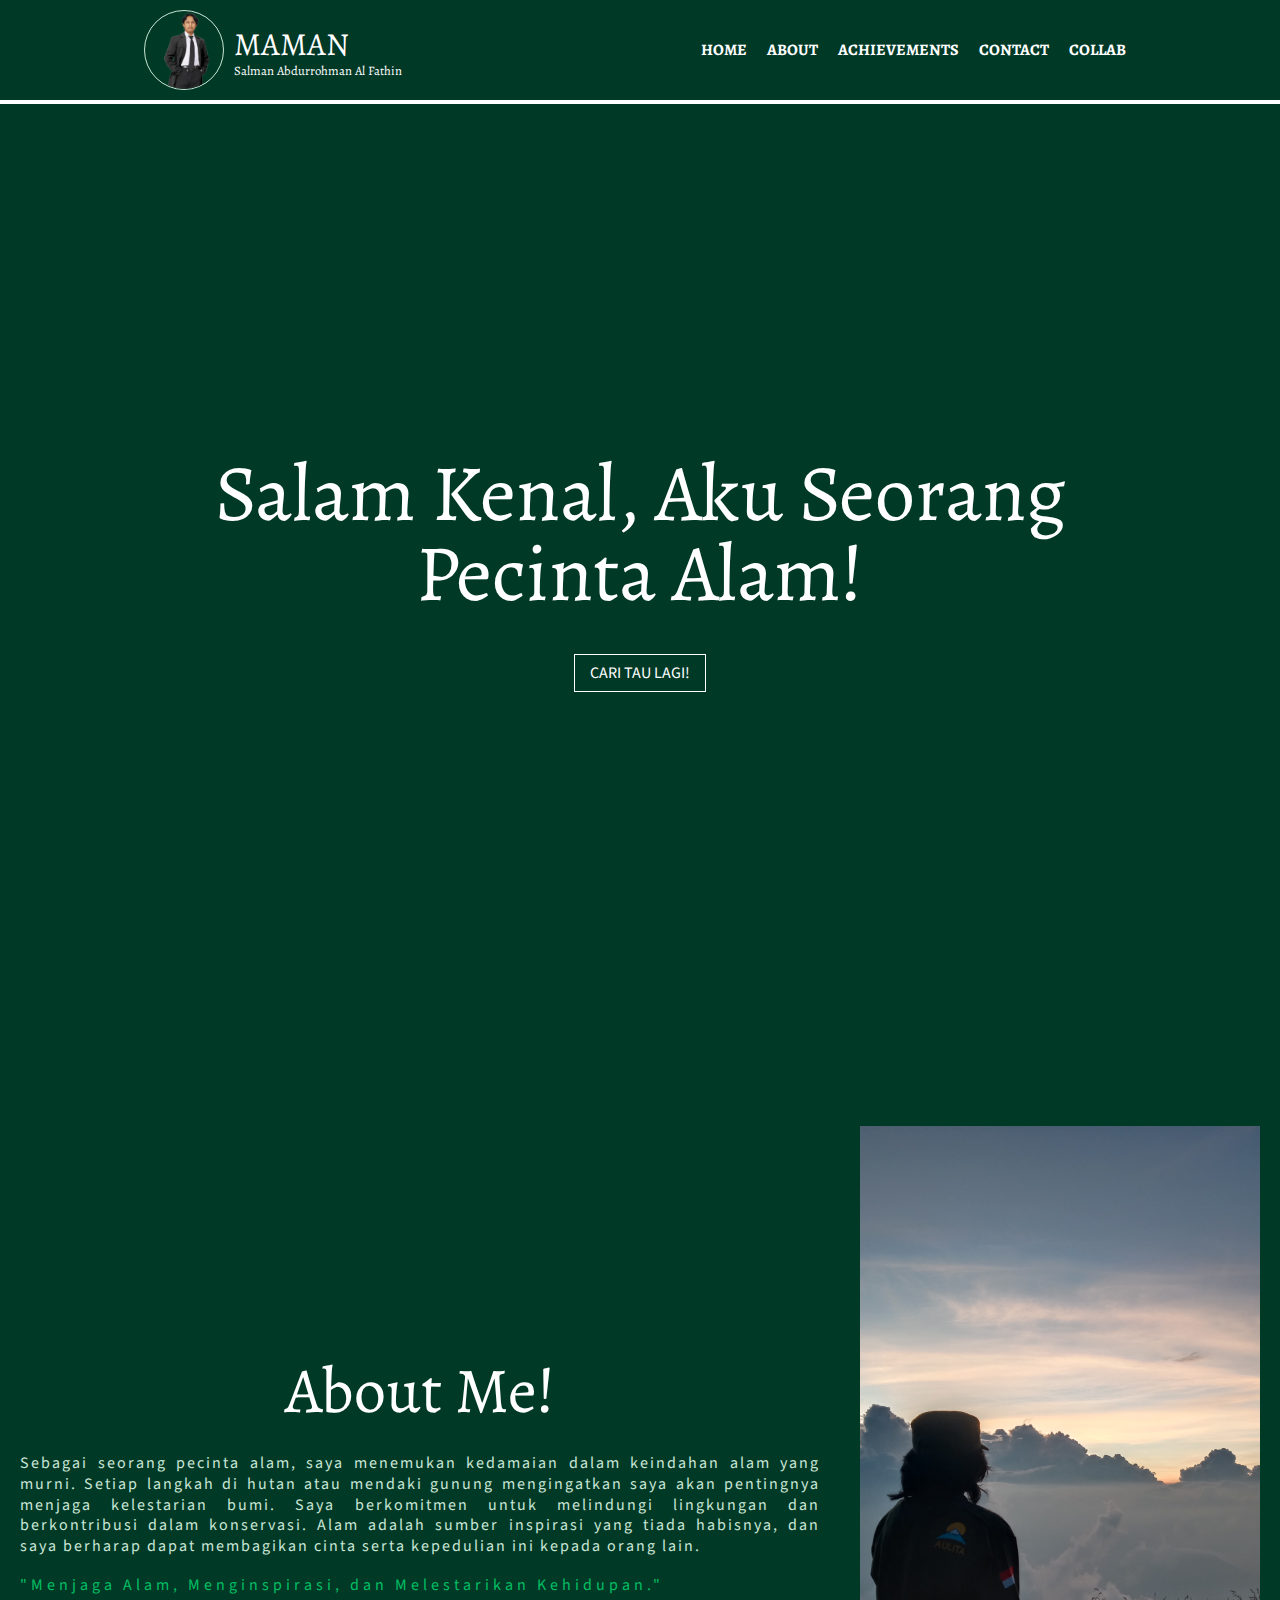
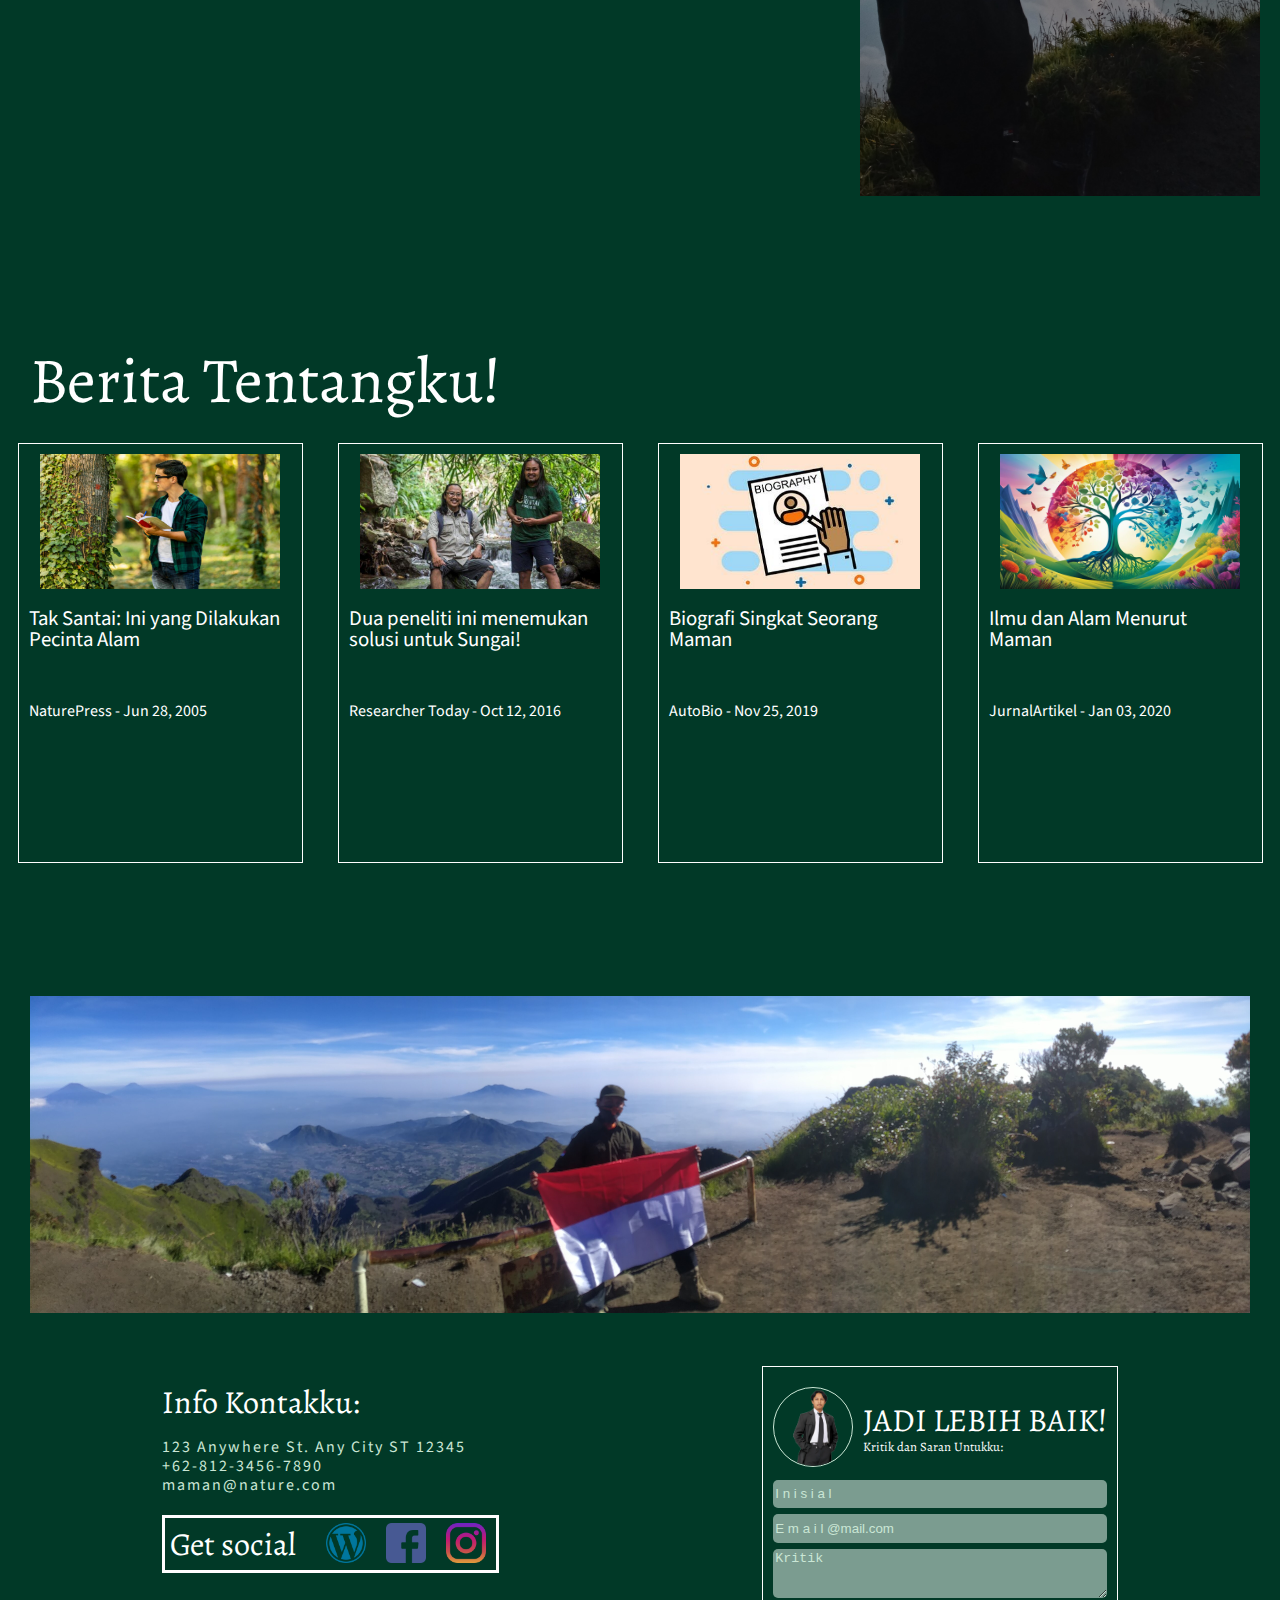
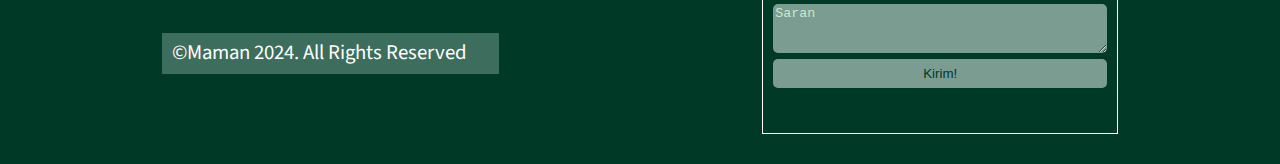
<file: index.html>
<!DOCTYPE html>
<html lang="en">
<head>
   <meta charset="UTF-8">
   <meta name="viewport" content="width=device-width, initial-scale=1.0">
   <title>MAMAN - Portofolio</title>
   <link rel="stylesheet" href="style/reset.css">
   <link rel="stylesheet" href="style/index.css">
</head>

<body>
   <header>
      <span>
         <the-logo>
            <img src="src/img/maman.png" alt="foto-maman">
            <div>
               <h3>MAMAN</h3>
               <p>Salman Abdurrohman Al Fathin</p>
            </div>
         </the-logo>
         <nav>
            <a href="#home">HOME</a>
            <a href="#about">ABOUT</a>
            <a href="#press">ACHIEVEMENTS</a>
            <a href="#footer">CONTACT</a>
            <a href="collaboration.html">COLLAB</a>
         </nav>
      </span>
      <hr>
   </header>

   <div class="tumbal" id="home"></div>

   <main>
      <h1>Salam Kenal, Aku Seorang Pecinta Alam!</h1>
      <a href="#about">CARI TAU LAGI!</a>
   </main>

   <div class="tumbal" id="about"></div>

   <about-me>
      <div class="about">
         <h2>About Me!</h2>
         <p>Sebagai seorang pecinta alam, saya menemukan kedamaian dalam keindahan alam yang murni. Setiap langkah di hutan atau mendaki gunung mengingatkan saya akan pentingnya menjaga kelestarian bumi. Saya berkomitmen untuk melindungi lingkungan dan berkontribusi dalam konservasi. Alam adalah sumber inspirasi yang tiada habisnya, dan saya berharap dapat membagikan cinta serta kepedulian ini kepada orang lain.
         </p>
         <h5>"Menjaga Alam, Menginspirasi, dan Melestarikan Kehidupan."</h5>
      </div>
      <div>
         <img src="src/img/IMG_20240517_173425.jpg" alt="">
      </div>
   </about-me>

   <div class="tumbal" id="press"></div>

   <press-release id="">
      <h2>Berita Tentangku!</h2>
      <div class="container">
         <div class="boxA">
            <img src="src/img/IMG-(1).jpg" alt="">
            <h5>Tak Santai: Ini yang Dilakukan Pecinta Alam</h5>
            <br>
            <br>
            <p>NaturePress - Jun 28, 2005</p>
         </div>
         <div class="boxB">
            <img src="src/img/IMG-(2).jpg" alt="">
            <h5>Dua peneliti ini menemukan solusi untuk Sungai!</h5>
            <br>
            <br>
            <p>Researcher Today - Oct 12, 2016</p>
         </div>
         <div class="boxC">
            <img src="src/img/IMG-(3).jpg" alt="">
            <h5>Biografi Singkat Seorang Maman</h5>
            <br>
            <br>
            <p>AutoBio - Nov 25, 2019</p>
         </div>
         <div class="boxD">
            <img src="src/img/IMG-(4).jpg" alt="">
            <h5>Ilmu dan Alam Menurut Maman</h5>
            <br>
            <br>
            <p>JurnalArtikel - Jan 03, 2020</p>
         </div>
      </div>
   </press-release>

   <div class="tumbal" id="footer"></div>

   <footer>
      <div class="A">
         <img src="src/img/IMG20240518081123B.jpg" alt="">
      </div>
      <span>
         <in-fo>
            <div class="B">
               <h4>Info Kontakku:</h4>
               <p>
                  123 Anywhere St. Any City ST 12345<br>
                  +62-812-3456-7890 <br>
                  maman@nature.com <br>
               </p>
            </div>
            <div class="C">
               <h4>Get social</h4>
               <a href="https://elfatheen.wordpress.com/"><img src="src/icon/wordpress.png" alt=""></a>
               <a href="https://www.facebook.com/"><img src="src/icon/facebook.png" alt=""></a>
               <a href="https://www.instagram.com/"><img src="src/icon/instagram.png" alt=""></a>
            </div>
            <div class="D">
               <h5>©Maman 2024. All Rights Reserved</h5>
            </div>
         </in-fo>
         <sa-ran>
         <div class="kotaksaran">
            <img src="src/img/maman.png" alt="foto-maman">
            <div>
               <h3>JADI LEBIH BAIK!</h3>
               <p>Kritik dan Saran Untukku:</p>
            </div>
         </div>
            <form name="saranForm" action="server/saran.php" method="post">
               <input type="text" name="inisial" placeholder="I n i s i a l">
               <input type="email" name="email" placeholder="E m a i l @mail.com">
               <textarea rows="3" name="kritik" placeholder="Kritik"></textarea>
               <textarea rows="3" name="saran" placeholder="Saran"></textarea>
               <div id="error-messages"></div>
               <input type="submit" value="Kirim!">
            </form>
         </sa-ran>
      </span>
   </footer>
   <script lang="javascript" src="script/saran.js"></script>
</body>
</html>
</file>
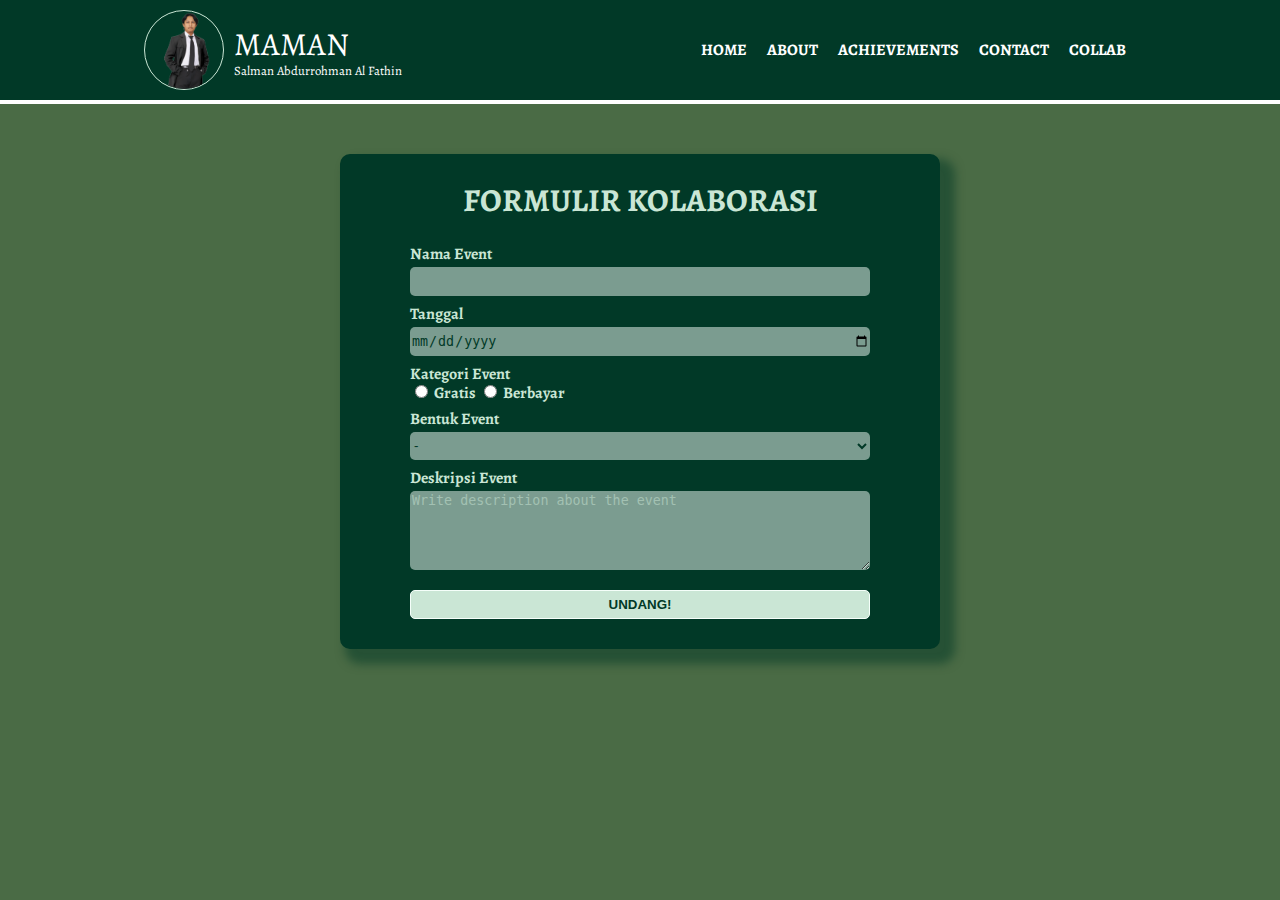
<file: collaboration.html>
<!DOCTYPE html>
<html lang="en">
<head>
   <meta charset="UTF-8">
   <meta name="viewport" content="width=device-width, initial-scale=1.0">
   <title>MAMAN - Collaboration</title>
   <link rel="stylesheet" href="style/reset.css">
   <link rel="stylesheet" href="style/collaboration.css">
</head>

<body>
   <header>
      <span>
         <the-logo>
            <img src="src/img/maman.png" alt="logo-aulita">
            <div>
               <h3>MAMAN</h3>
               <p>Salman Abdurrohman Al Fathin</p>
            </div>
         </the-logo>
         <nav>
            <a href="index.html#home">HOME</a>
            <a href="index.html#about">ABOUT</a>
            <a href="index.html#press">ACHIEVEMENTS</a>
            <a href="index.html#footer">CONTACT</a>
            <a href="collaboration.html">COLLAB</a>
         </nav>
      </span>
      <hr>
   </header>
         
   <main>
      <ut-ama id="collaboration">
         <div class="containerCollaboration">
            <h4>FORMULIR KOLABORASI</h4>
            <form id="formulir" action="server/collaboration.php" method="post">
               <div class="A">
                  <label for="nameEvent">Nama Event</label>
                  <input type="text" name="nameEvent" id="nameEvent">
               </div>
               <div class="B">
                  <label for="dateEvent">Tanggal</label>
                  <input type="date" name="dateEvent" id="dateEvent">
               </div>
               <div class="C">
                  <label for="eventCategory">Kategori Event</label><br>
                  <input type="radio" name="eventCategory" id="eventCategoryA" value="Gratis">
                  <label for="eventCategoryA">Gratis</label>
                  <input type="radio" name="eventCategory" id="eventCategoryB" value="Berbayar">
                  <label for="eventCategoryB">Berbayar</label>
               </div>
               <div class="D">
                  <label for="eventForm">Bentuk Event</label>
                  <select name="eventForm" id="eventForm">
                        <option value="-">-</option>
                        <optgroup label="Nature">
                           <option value="Go Green">Go Green</option>
                           <option value="Go Clean">Go Clean</option>
                        </optgroup>
                        <optgroup label="Social">
                           <option value="Baksos">Baksos</option>
                           <option value="Khitan Massal">Khitan Massal</option>
                        </optgroup>
                        <optgroup label="Education">
                           <option value="Mentoring">Mentoring</option>
                           <option value="Workshop">Workshop</option>
                        </optgroup>
                  </select>
               </div>
               <div class="E">
                  <label for="eventDescription">Deskripsi Event</label>
                  <textarea name="eventDescription" id="eventDescription" rows="5" placeholder="Write description about the event"></textarea>
               </div>
               
               <div id="error-messages"></div> <!-- Error messages will be displayed here -->
               
               <input type="submit" name="submit" value="UNDANG!">
            </form>
         </div>
      </ut-ama>
   </main>
   <script lang="javascript" src="script/collaboration.js"></script>
</body>
</html>
</file>
<file: style/index.css>
body{
	background-color: #013927;
	color: #ffff;
	font-family: "Alegreya", serif;
}

header {
	width: 100%;
	position: fixed; 
	top: 0;
	background: #013927;
}
header > span{
	display: flex;
	justify-content: space-around;
	padding: 10px 0;
}
the-logo{
	display: flex;
}
the-logo div{
	display: flex;
	flex-direction: column;
	justify-content: center;
}
the-logo div h3{
	font-size: 2rem;
	margin: 5px 0 5px 0;
}
the-logo div p{
	font-size: 0.8rem;
}
the-logo img{
	height: 80px;
	width: 80px;
	margin-right: 10px;
	border:#CAE6D5 1px solid;
	border-radius: 50%;
}

nav{
	display: flex;
	align-items: center;
}
nav a{
	margin: 0 10px 0 10px;
	color: #ffffff;
	text-decoration: none;
	padding: 10px 0;
	font-weight: bold;
	transition: all 0.2s ease;
}
nav a:hover{
	color: gray;
}
hr{
	border: 2px solid #ffffff;
	margin: 0;
}

main{
	display: flex;
	flex-direction: column;
	align-items: center;
	justify-content: center;
	height: 100vh;
	width: 100%;
}
main h1{
	font-size: 5rem;
	text-align: center;
	margin: 40px;
	padding: 0 60px;
}
main a{
	border: 1px solid #ffffff;
	color: #ffffff;
	font-size: 1rem;
	padding: 10px 15px;
	font-family: "Source Sans", sans-serif;
}


about-me{
	display: flex;
}
about-me div{
	display: flex;
	flex-direction: column;
	justify-content: center;
	margin: 20px;
}
about-me h2{
	font-size: 4rem;
	margin: 30px 0;
	padding: 0 70px;
	text-align: center;
}
about-me > .about p{
	color: #CAE6D5;
	font-family: 'Source Sans', sans-serif;
	letter-spacing: 2px;
	line-height: 1.3rem;
	text-align: justify;
	margin-bottom: 20px;
}
about-me h5{
    font-family: "Source Sans", sans-serif;
    text-align: justify;
    letter-spacing: 4px;
    color: #00BF63;
}
about-me img{
	width:  400px;
	height: 670px;
}

press-release{
	margin: 40px 0;
}
press-release .container{
	display: flex;
	justify-content: space-around;
	flex-shrink: 0;
	font-family: 'Source Sans', sans-serif;
}
press-release h2{
	font-size: 4rem;
	padding: 30px;
}
press-release .container div{
	border: solid 1px white;
	width: 285px;
	height: 420px;
	display: flex;
	flex-direction: column;
}
press-release h5{
	font-size: 1.3rem;
	padding: 10px;
}
press-release p{
	padding: 10px;
}
press-release img{
	width: 260px;
	height: 155px;
	align-self: center;
	padding: 10px;
}

footer{
	padding: 30px;
}
footer .A img{
	height: auto;
	width: 100%;
	margin-bottom: 50px;
}
footer > span{
	display: flex;
	justify-content: space-around;
}
footer in-fo {
	display: flex;
	flex-direction: column;
	justify-content: space-around;
	margin-bottom: 60px;
}
footer in-fo h4{
	font-size: 2rem;
	margin: 20px 0;
}
footer in-fo p{
	margin: 20px 0;
	font-family: 'Source Sans', sans-serif;
	color: #CAE6D5;
	letter-spacing: 2px;
	line-height: 1.2rem;
}
footer .C{
	border: #ffffff 3px solid;
	display: flex;
	height: 50%;
	align-items: center;
	align-self: self-start;
	margin-bottom: 60px;
}
footer .C h4{
	margin: 10px 20px 10px 5px;
}
footer .C img{
	width: 40px;
	height: 40px;
	margin: 0 10px;
}
footer .D{
	font-size: 1.3rem;
	font-family: 'Source Sans', sans-serif;
	padding: 10px;
	background-color: hsl(144, 36%, 85%, 30%);
}
sa-ran{
	border: 1px white solid;
	padding: 10px;
}
sa-ran > form{
	display: flex;
	flex-direction: column;
}
sa-ran > form input{
	background-color: hsl(150, 100%, 98%, 50%);
	color: #013927;
	border: 0;
	border-radius: 5px;
	height: 1.8rem;
	margin: 3px 0;
}
sa-ran > form textarea{
	margin: 3px 0;
	background-color: hsl(150, 100%, 98%, 50%);
	color: #013927;
	border: 0;
	border-radius: 5px;
}
::placeholder {
  color: #CAE6D5;
  opacity: 1; /* Firefox */
}
::-ms-input-placeholder { /* Edge 12 -18 */
  color: #CAE6D5;
}
.kotaksaran{
	display: flex;
	margin: 10px 0;
}
.kotaksaran div{
	display: flex;
	flex-direction: column;
	justify-content: center;
}
.kotaksaran div h3{
	font-size: 2rem;
	margin: 5px 0 5px 0;
}
.kotaksaran div p{
	font-size: 0.8rem;
}
.kotaksaran img{
	height: 80px;
	width: 80px;
	margin-right: 10px;
	border:#CAE6D5 1px solid;
	border-radius: 50%;
}

.tumbal{
	min-height: 103px;
}
</file>
<file: style/collaboration.css>
body{
	background-color:#4A6B45;
	color:#CAE6D5;
	font-family: "Alegreya", serif;
}

header {
	width: 100%;
	background: #013927;
    color: #ffff;
}
header > span{
	display: flex;
	justify-content: space-around;
	padding: 10px 0;
}
the-logo{
	display: flex;
}
the-logo div{
	display: flex;
	flex-direction: column;
	justify-content: center;
}
the-logo div h3{
	font-size: 2rem;
	margin: 5px 0 5px 0;
}
the-logo div p{
	font-size: 0.8rem;
}
the-logo img{
	height: 80px;
	width: 80px;
	margin-right: 10px;
	border:#CAE6D5 1px solid;
	border-radius: 50%;
}

nav{
	display: flex;
	align-items: center;
}
nav a{
	margin: 0 10px 0 10px;
	color: #ffffff;
	text-decoration: none;
	padding: 10px 0;
	font-weight: bold;
	transition: all 0.2s ease;
}
nav a:hover{
	color: gray;
}
hr{
	border: 2px solid #ffffff;
	margin: 0;
}

/* COllaboration */
#collaboration{
	display: flex;
	flex-direction: column;
	align-items: center;
}
.containerCollaboration{
	font-family: "Alegreya", serif;
	width: 600px;
	background-color: #013927;
	box-shadow: 10px 10px 10px 5px  hsl(161, 97%, 11%, 50%) ;
	border-radius: 10px;
	padding: 30px 70px;
   margin: 50px 0;
	display: flex;
	flex-direction: column;
}
.containerCollaboration h4{
    font-weight: bold;
	align-self: center;
	font-size: 2rem;
	margin-bottom: 30px;
}
form{
	font-weight: bold;
	display: flex;
	flex-direction: column;
}
.A,.B,.D,.E{
	display: flex;
	flex-direction: column;
	margin-bottom: 10px;
}
.C{
	margin-bottom: 10px;
}
label{
	margin-bottom: 5px;
}
input, select{
	background-color: hsl(150, 100%, 98%, 50%);
	color: #013927;
	border: 0;
	border-radius: 5px;
	height: 1.8rem;
}
select option{
	background-color: hsl(150, 100%, 98%, 50%);
}
textarea{
	background-color: hsl(150, 100%, 98%, 50%);
	color: #013927;
	border: 0;
	border-radius: 5px;
}
input[type='radio']{
	height: unset;
}
input[type='submit']{
	margin-top: 10px;
	border: #F5FFFA 1px solid;
	background-color: #CAE6D5;
	color: #013927;
	font-weight: bold;
}
input[type='submit']:hover{
	background-color: hsl(150, 100%, 98%, 50%);
}

/* PLACEHOLDER */
::placeholder {
  color: hsla(144, 37%, 85%, 0.5);
  opacity: 1; /* Firefox */
}
::-ms-input-placeholder { /* Edge 12 -18 */
  color: hsla(144, 37%, 85%, 0.5);
}

@media screen and (max-width: 431px) and (orientation: portrait) {
   #collaboration {
       padding: 10px;
   }

   .containerCollaboration {
       width: 90%; /* Adjust the width to fit the smaller screen */
       padding: 20px; /* Adjust the padding for smaller screens */
       margin: 20px 0; /* Adjust the margin for better spacing */
       box-shadow: 5px 5px 5px 2px hsl(161, 97%, 11%, 50%); /* Reduce the shadow intensity */
   }

   .containerCollaboration h4 {
       font-size: 1.5rem; /* Adjust the font size */
       margin-bottom: 20px; /* Adjust the margin bottom */
   }

   form {
       font-weight: bold;
       display: flex;
       flex-direction: column;
   }
   .A, .B, .D, .E, .C {
       margin-bottom: 10px; /* Maintain consistent margin bottom */
       flex-direction: column;
   }

    label {
        margin-bottom: 5px;
    }

    input, select {
        background-color: hsl(150, 100%, 98%, 50%);
        color: #013927;
        border: 0;
        border-radius: 5px;
        height: 1.8rem;
        font-size: 1rem; /* Adjust the font size */
    }

    select option {
        background-color: hsl(150, 100%, 98%, 50%);
    }

    textarea {
        background-color: hsl(150, 100%, 98%, 50%);
        color: #013927;
        border: 0;
        border-radius: 5px;
        font-size: 1rem; /* Adjust the font size */
    }

    input[type='radio'] {
        height: unset;
    }

    input[type='submit'] {
        margin-top: 10px;
        border: #F5FFFA 1px solid;
        background-color: #CAE6D5;
        color: #013927;
        font-weight: bold;
        font-size: 1rem; /* Adjust the font size */
    }

    input[type='submit']:hover {
        background-color: hsl(150, 100%, 98%, 50%);
    }
}
</file>
